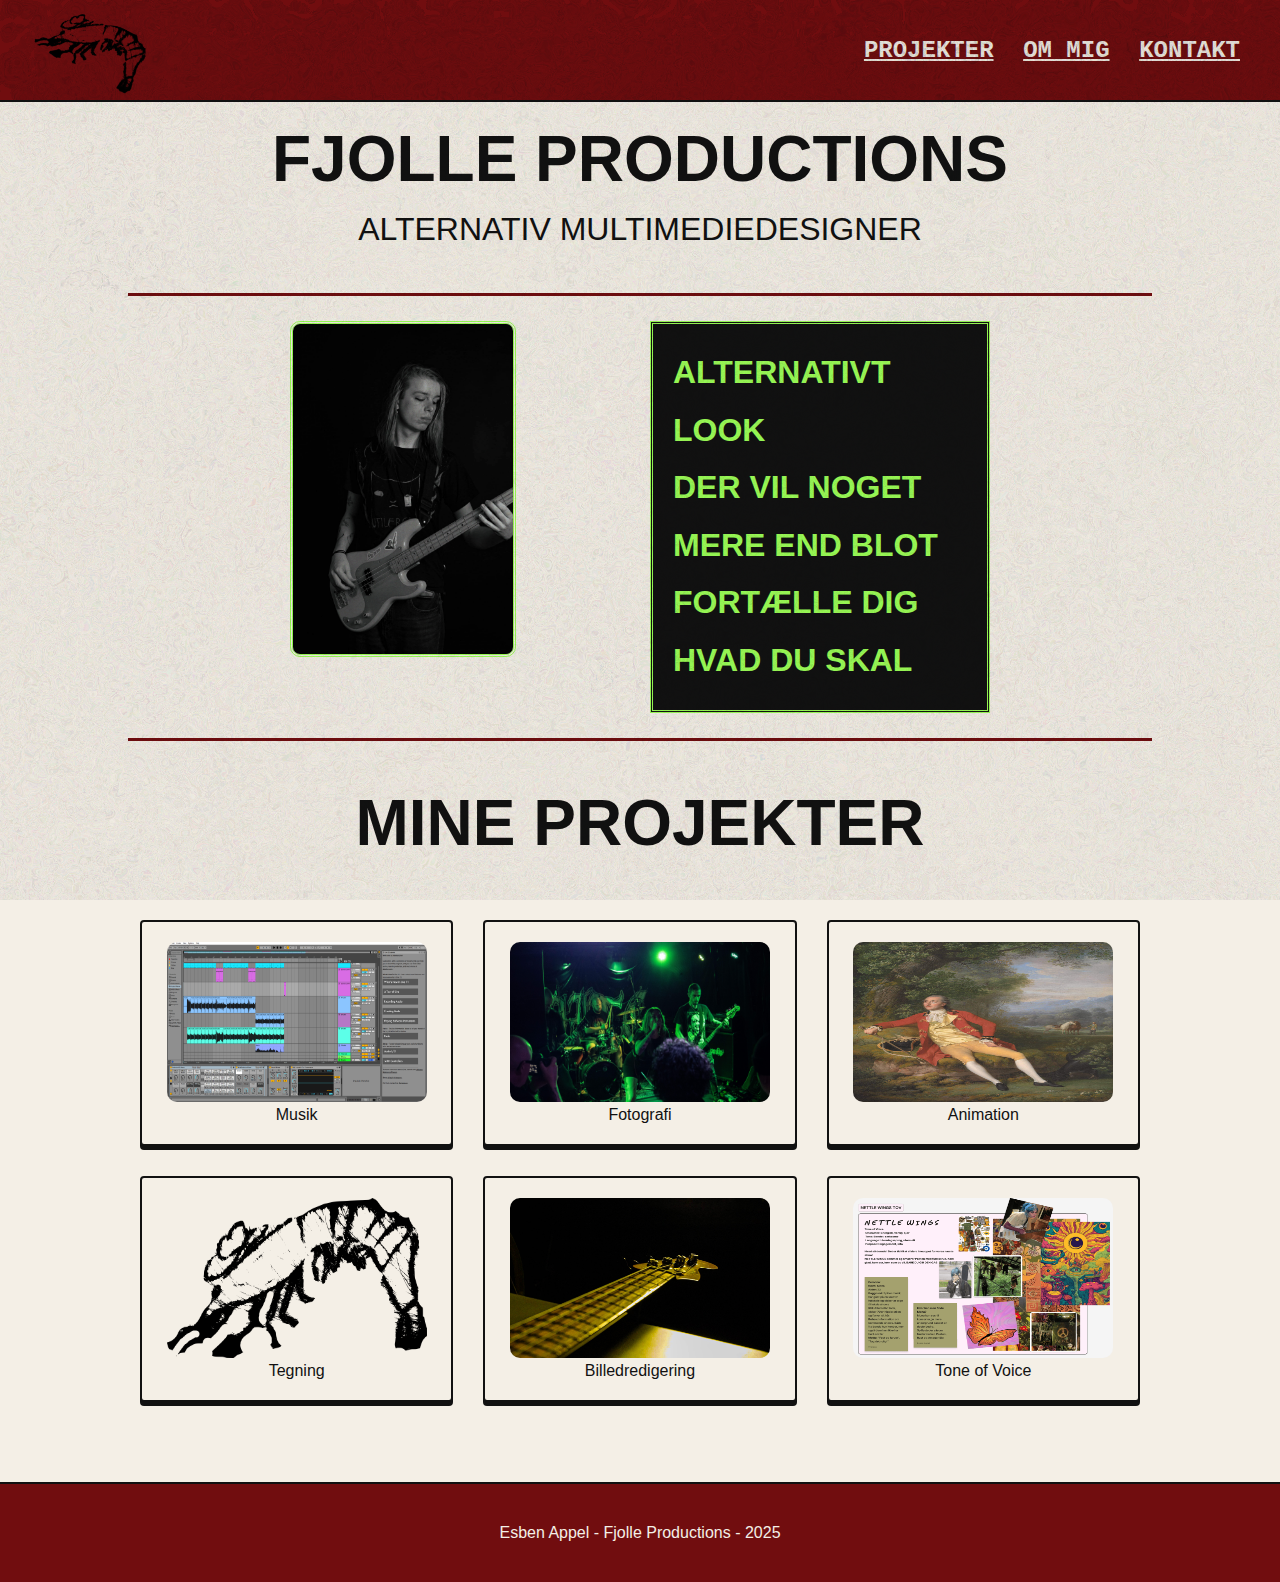
<file: index.html>
<!DOCTYPE html>
<html lang="da">
    <head>
        <meta charset="UTF-8"/>
        <meta name="viewport" content="width=device-width, initial-scale=1.0">
        <title>index</title>
        <link href="https://fonts.googleapis.com/css2?family=Courier+Prime:wght@400;700&family=Syne:wght@700;800&display=swap">
        <link rel="stylesheet" href="side.css">

    </head>

    <body>
    
        <header>
            <div class="logo"> 
                <a href="index.html">
                <img src="shrimplogo.png" alt="logo">
                </a>
            </div>
           <nav>
                <a href="projekter.html">PROJEKTER</a>
                <a href="om-mig.html">OM MIG</a>
                <a href="kontakt.html">KONTAKT</a>
            </nav>
        </header>

        <section class="hero">
            <h1>FJOLLE PRODUCTIONS</h1>
            <div class="subtitle">ALTERNATIV MULTIMEDIEDESIGNER</div>
        </section>

        <div class="section-line"></div>

        <section class="intro">
            <div class="paper">
                <img src="sorthivdportraet.jpg" alt="billede af mig" class="portrait">
            </div>

            <div class="box1">
                ALTERNATIVT LOOK <br>
                DER VIL NOGET<br>
                MERE END BLOT <br>
                FORTÆLLE DIG <br>
                HVAD DU SKAL
            </div>
        </section>

        <div class="section-line"></div>

         <section class="hero">
            <h1>MINE PROJEKTER</h1>
        </section>


        <section class="projects">

    <a href="projekter.html" class="project-card">
        <img src="ableton.png" alt="Ableton kendskab" class="abletonx">
        Musik
    </a>

    <a href="projekter.html" class="project-card">
        <img src="mitefoto.jpg" alt="MITEDK" class="mitex">
        Fotografi
    </a>

    <a href="projekter.html" class="project-card">
        <img src="Jean-Arman.jpg" alt="Animation Video" class="jean">
        Animation
    </a>

    <a href="projekter.html" class="project-card">
        <img src="shrimplogo.png" alt="Tegning af logo" class="tegning">
        Tegning
    </a>

    <a href="projekter.html" class="project-card">
        <img src="bass.jpg" alt="Bass" class="bass">
        Billedredigering
    </a>

    <a href="projekter.html" class="project-card">
        <img src="tov2.png" alt="ToneOfVOice" class="placeholder">
        Tone of Voice
    </a>
        </section>

       
<footer>
  Esben Appel - Fjolle Productions - 2025
</footer>

    </body>
    </html>
</file>
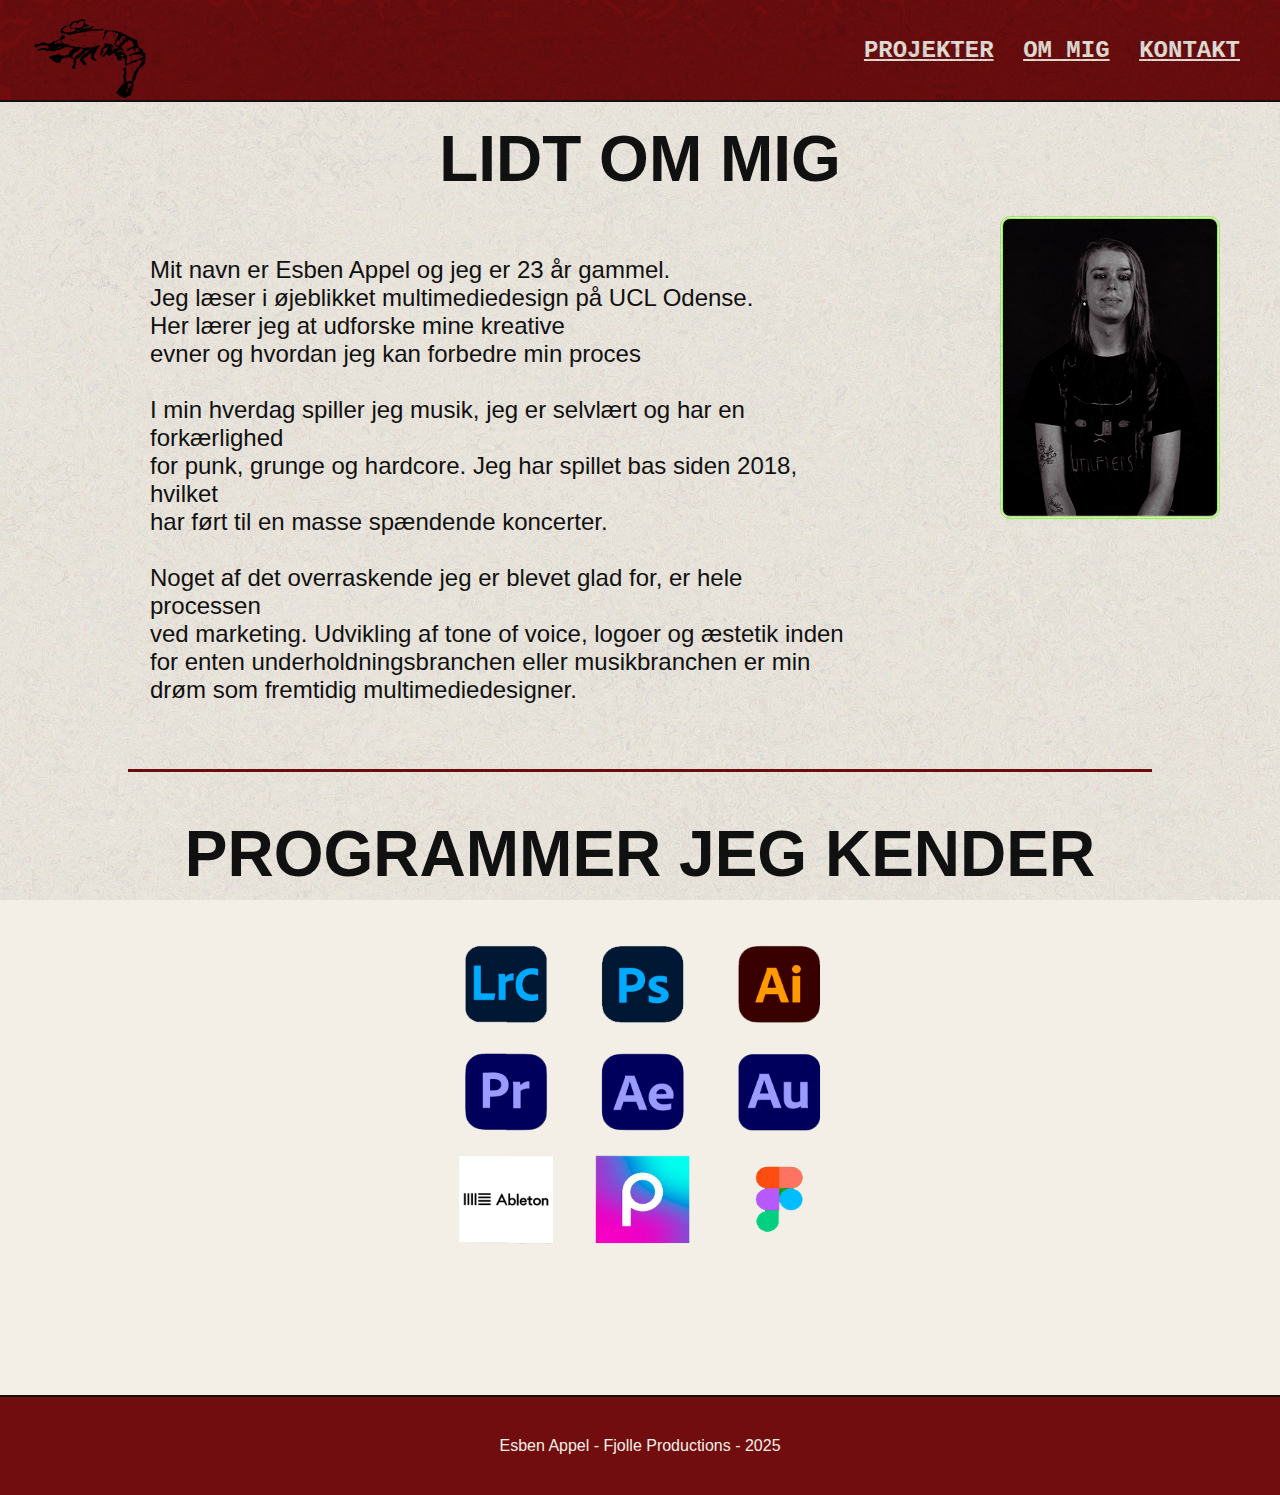
<file: om-mig.html>
<!DOCTYPE html>
<html lang="da">
    <head>
        <meta charset="UTF-8"/>
        <meta name="viewport" content="width=device-width, initial-scale=1.0">
        <title>Om mig</title>
        <link href="https://fonts.googleapis.com/css2?family=Courier+Prime:wght@400;700&family=Syne:wght@700;800&display=swap">
        <link rel="stylesheet" href="about-me.css">

    </head>

    <body>
    
  <header>
            <div class="logo"> 
                <a href="index.html">
                <img src="shrimplogo.png" alt="logo">
                </a>
            </div>
           <nav>
                <a href="projekter.html">PROJEKTER</a>
                <a href="om-mig.html">OM MIG</a>
                <a href="kontakt.html">KONTAKT</a>
            </nav>
        </header>

        <section class="hero">
        <h1>LIDT OM MIG</h1>
        </section>
<div class="about-wrapper">
    <img src="mig.png" alt="Mig" class="pfp">

        <div class="btext">
            <p>Mit navn er Esben Appel og jeg er 23 år gammel.<br>
Jeg læser i øjeblikket multimediedesign på UCL Odense. <br>
Her lærer jeg at udforske mine kreative <br> evner og hvordan jeg kan forbedre min proces <br> <br>

I min hverdag spiller jeg musik, jeg er selvlært og har en forkærlighed <br> for punk, grunge og hardcore. Jeg har spillet bas siden 2018, hvilket <br> har ført til en masse spændende koncerter. <br> <br>
Noget af det overraskende jeg er blevet glad for, er hele processen <br> ved marketing.

Udvikling af tone of voice, logoer og æstetik inden for enten underholdningsbranchen eller musikbranchen er min drøm som fremtidig multimediedesigner. 
</p>
        </div>
        </div>

         <div class="section-line"></div>

         <section class="hero">
            <h2>PROGRAMMER JEG KENDER</h2>
         
         <div>
         <img src="apps.png" alt="apps" class="apps">
         </div>
         </section>

<footer>
  Esben Appel - Fjolle Productions - 2025
</footer>

    </body>
     </html>
</file>
<file: side.css>
:root {
    --red: #710d0f;
    --pink: #ff2fa3;
    --green: #9cff57;
    --bg: #f4efe6;
    --black: #111;
}

body {
    margin: 0;
    background: var(--bg);
    font-family: 'Franklin Gothic Medium', 'Arial Narrow', Arial, sans-serif;
    color: var(--black);

    position: relative;
}

body::before {
    content: "";
    position: fixed;
    inset: 0;
    pointer-events: none;


    z-index: 0;

    background-image: url("data:image/svg+xml;utf8,\
    <svg xmlns='http://www.w3.org/2000/svg' width='400' height='400'>\
      <defs>\
        <filter id='distort'>\
          <feTurbulence type='turbulence' baseFrequency='0.12' numOctaves='2' result='noise'/>\
          <feTurbulence type='fractalNoise' baseFrequency='0.25' numOctaves='3' result='detail'/>\
          <feBlend in='noise' in2='detail' mode='multiply' result='combined'/>\
          <feDisplacementMap in='combined' in2='noise' scale='80' xChannelSelector='R' yChannelSelector='G'/>\
        </filter>\
      </defs>\
      <rect width='400' height='400' filter='url(%23distort)'/>\
    </svg>");
    background-size: cover;
    mix-blend-mode: multiply;
    opacity: 0.25;
}

header {
    background: var(--red);
    color: var(--black);
    padding: 20px 40px;
    display: flex;
    justify-content: space-between;
    align-items:center;
    border-bottom: 2px solid var(--black);
    position: relative;
    font-family: 'Courier New', Courier, monospace;


}

header::before {
    content: "";
    position: absolute;
    inset: 0;
    pointer-events: none;

    background-image: url("data:image/svg+xml;utf8,\
    <svg xmlns='http://www.w3.org/2000/svg' width='300' height='300'>\
      <defs>\
        <filter id='distort'>\
          <feTurbulence type='turbulence' baseFrequency='0.12' numOctaves='2' result='noise'/>\
          <feTurbulence type='fractalNoise' baseFrequency='0.25' numOctaves='3' result='detail'/>\
          <feBlend in='noise' in2='detail' mode='multiply' result='combined'/>\
          <feDisplacementMap in='combined' in2='noise' scale='80' xChannelSelector='R' yChannelSelector='G'/>\
        </filter>\
      </defs>\
      <rect width='300' height='300' filter='url(%23distort)'/>\
    </svg>");

    background-size: cover;
    mix-blend-mode: multiply;
    opacity: 0.45;
}


.logo img {
    max-height: 60px;
    width: auto;
    rotate: 30deg;
    display: block;
    position: relative;
    top: -5px;
}

header nav a {
    color: var(--bg);
    margin-left: 20px;
    font-weight: bold;
    font-size: 1.5rem;
}

.hero {
    padding: 20px 20px 20px;
    text-align: center;
}

.hero h1 {
    font-family: 'Franklin Gothic Medium', 'Arial Narrow', Arial, sans-serif;
    font-size: 4rem;
    font-weight: bold;
    margin: 0;
}

.subtitle {
    margin-top: 15px;
    font-size: 2rem;
    letter-spacing: normal;
}

.section-line {
  width: 80%;
  height: 3px;
  background: var(--red);
  margin: 25px auto;
}

.intro {
  max-width: 700px;
  margin: auto;
  display: grid;
  grid-template-columns: 1fr 1fr;
  gap: 20px;
  align-items: start;
}

.portrait {
  width: 220px;
  border-radius: 10px;
  border: 3px solid var(--green);
    border-style: double;
}

.box1 {
    background-color: var(--black);
    color: var(--green);
    padding: 20px;
    font-size: 2rem;
    font-weight: bolder;
    line-height: 1.8;
    border: 3px solid var(--green);
    border-style: double;
    text-align: left;
    font-family: 'Franklin Gothic Medium', 'Arial Narrow', Arial, sans-serif;
}

.projects {
  max-width: 1000px;
  margin: 40px auto;
  display: grid;
  grid-template-columns: repeat(3, 1fr);
  gap: 30px;
}

.project-card {
  background: var(--bg);
  padding: 20px;
  border: 2px solid var(--black);
  border-radius: 4px;
  box-shadow: 0 4px 0 var(--black);
  transition: 0.2s;
  text-align: center;
  text-decoration: none;
  color: inherit;
}

.project-card:hover {
    background: var(--bg);
  box-shadow: 0 8px 0 #000;
  transform: rotate(4deg) scale(1.05);
}

.abletonx {
     width: 260px;
     height: 160px;
  border-radius: 10px;
}

.mitex {
       width: 260px;
  border-radius: 10px;
  height: 160px;
}

.jean {
  border-radius: 10px;
    height: 260px; 
    width: 260px; 
    max-width: 260px; 
    max-height: 160px;

}

.tegning {
       width: 260px;
  border-radius: 10px;
   height: 160px;
}

.bass {
       width: 260px;
  border-radius: 10px;
   height: 160px;
}

.placeholder {
    border-radius: 10px;
    height: 260px; 
    width: 260px; 
    max-width: 260px; 
    max-height: 160px;

}

footer {
border-top: 2px solid var(--black);
  margin-top: 80px;
  padding: 40px;
  text-align: center;
  background: var(--red);
  color: var(--bg);
  font-size: 1rem;
}

@media (max-width: 600px) {

    header {
        flex-direction: column;
        padding: 15px 20px;
        text-align: center;
    }

    header nav a {
        margin: 8px;
        font-size: 1.2rem;
    }

    .hero h1 {
        font-size: 2.4rem;
    }

    .subtitle {
        font-size: 1.2rem;
    }

    /* Intro sektionen stacked */
    .intro {
        grid-template-columns: 1fr;
        text-align: center;
    }

    .portrait {
        width: 80%;
        max-width: 260px;
        margin: 0 auto;
    }

    .box1 {
        font-size: 1.8rem;
        text-align: center;
        padding: 20px;
    }

    /* Projekter én per række */
    .projects {
        grid-template-columns: 1fr;
        gap: 20px;
        padding: 0 20px;
    }

    .project-card img {
        width: 100%;
        height: auto;
        max-width: 240px;
    }
}

@media (max-width: 900px) {

    .intro {
        grid-template-columns: 1fr;
        text-align: center;
    }

    .box1 {
        font-size: 2.4rem;
    }

    /* Projekter 2 per række */
    .projects {
        grid-template-columns: repeat(2, 1fr);
        gap: 25px;
        padding: 0 30px;
    }

    .project-card img {
        width: 100%;
        height: auto;
        max-width: 260px;
    }
}


@media (max-width: 1200px) {
    .projects {
        grid-template-columns: repeat(2, 1fr);
    }
}
</file>
<file: about-me.css>
* {
  box-sizing: border-box;
  margin: 0;
  padding: 0;
}

:root {
    --red: #710d0f;
    --pink: #ff2fa3;
    --green: #9cff57;
    --bg: #f4efe6;
    --black: #111;
}


body {
    max-width: 1400px;
    margin: 0;
    background: var(--bg);
    font-family: 'Franklin Gothic Medium', 'Arial Narrow', Arial, sans-serif;
    color: var(--black);

    position: relative;
}


body::before {
  content: "";
  position: fixed;
  inset: 0;
  pointer-events: none;
  z-index: 0;

  background-image: url("data:image/svg+xml;utf8,\
  <svg xmlns='http://www.w3.org/2000/svg' width='400' height='400'>\
    <defs>\
      <filter id='distort'>\
        <feTurbulence type='turbulence' baseFrequency='0.12' numOctaves='2' result='noise'/>\
        <feTurbulence type='fractalNoise' baseFrequency='0.25' numOctaves='3' result='detail'/>\
        <feBlend in='noise' in2='detail' mode='multiply' result='combined'/>\
        <feDisplacementMap in='combined' in2='noise' scale='80' xChannelSelector='R' yChannelSelector='G'/>\
      </filter>\
    </defs>\
    <rect width='400' height='400' filter='url(%23distort)'/>\
  </svg>");
  background-size: cover;
  mix-blend-mode: multiply;
  opacity: 0.25;
}


header {
    background: var(--red);
    color: var(--black);
    padding: 20px 40px;
    display: flex;
    justify-content: space-between;
    align-items:center;
    border-bottom: 2px solid var(--black);
    position: relative;
    font-family: 'Courier New', Courier, monospace;


}

header::before {
    content: "";
    position: absolute;
    inset: 0;
    pointer-events: none;

    background-image: url("data:image/svg+xml;utf8,\
    <svg xmlns='http://www.w3.org/2000/svg' width='300' height='300'>\
      <defs>\
        <filter id='distort'>\
          <feTurbulence type='turbulence' baseFrequency='0.12' numOctaves='2' result='noise'/>\
          <feTurbulence type='fractalNoise' baseFrequency='0.25' numOctaves='3' result='detail'/>\
          <feBlend in='noise' in2='detail' mode='multiply' result='combined'/>\
          <feDisplacementMap in='combined' in2='noise' scale='80' xChannelSelector='R' yChannelSelector='G'/>\
        </filter>\
      </defs>\
      <rect width='300' height='300' filter='url(%23distort)'/>\
    </svg>");

    background-size: cover;
    mix-blend-mode: multiply;
    opacity: 0.45;
}


.logo img {
    max-height: 60px;
    width: auto;
    rotate: 30deg;
    display: block;
}

header nav a {
    color: var(--bg);
    margin-left: 20px;
    font-weight: bold;
    font-size: 1.5rem;
}

.about-wrapper {
  display: flex;
  align-items: flex-start;
  gap: 0;

}


.hero {
    padding: 20px 20px 20px;
    text-align: center;
}

.hero h1 {
    font-family: 'Franklin Gothic Medium', 'Arial Narrow', Arial, sans-serif;
    font-size: 4rem;
    font-weight: bold;
    margin: 0;
}

.pfp {
    width: 220px;
   border-radius: 10px;
  border: 3px solid var(--green);
    border-style: double;
  margin-right: 40px;
  order: 2;

}

.btext {
    font-family: 'Franklin Gothic Medium', 'Arial Narrow', Arial, sans-serif;
    font-size: 1.5rem;
    font-weight: lighter;
    margin: 40px 150px 40px 150px;
    text-align: left;
    max-width: 700px;
    order: 1;
}

.section-line {
  width: 80%;
  height: 3px;
  background: var(--red);
  margin: 25px auto;
}

.hero h2 {
  font-family: 'Franklin Gothic Medium', 'Arial Narrow', Arial, sans-serif;
    font-size: 4rem;
    font-weight: bold;
    margin: 0;
}
.apps {
  width: 500px;
  height: 400px;
}

footer {
border-top: 2px solid var(--black);
  margin-top: 80px;
  padding: 40px;
  text-align: center;
  background: var(--red);
  color: var(--bg);
  font-size: 1rem;
}

@media (max-width: 1024px) {

  .hero h1,
  .hero h2 {
    font-size: 3.2rem;
  }

  .pfp {
    width: 200px;
    margin-left: 30px;
  }

  .btext {
    font-size: 1.3rem;
  }
}

@media (max-width: 600px) {

  .about-wrapper {
    flex-direction: column;
    align-items: center;
  }

  .pfp {
    margin-left: 0;
    margin-bottom: 20px;
  }

  .btext {
    margin: 20px;
    font-size: 1.1rem;
  }
}
</file>
